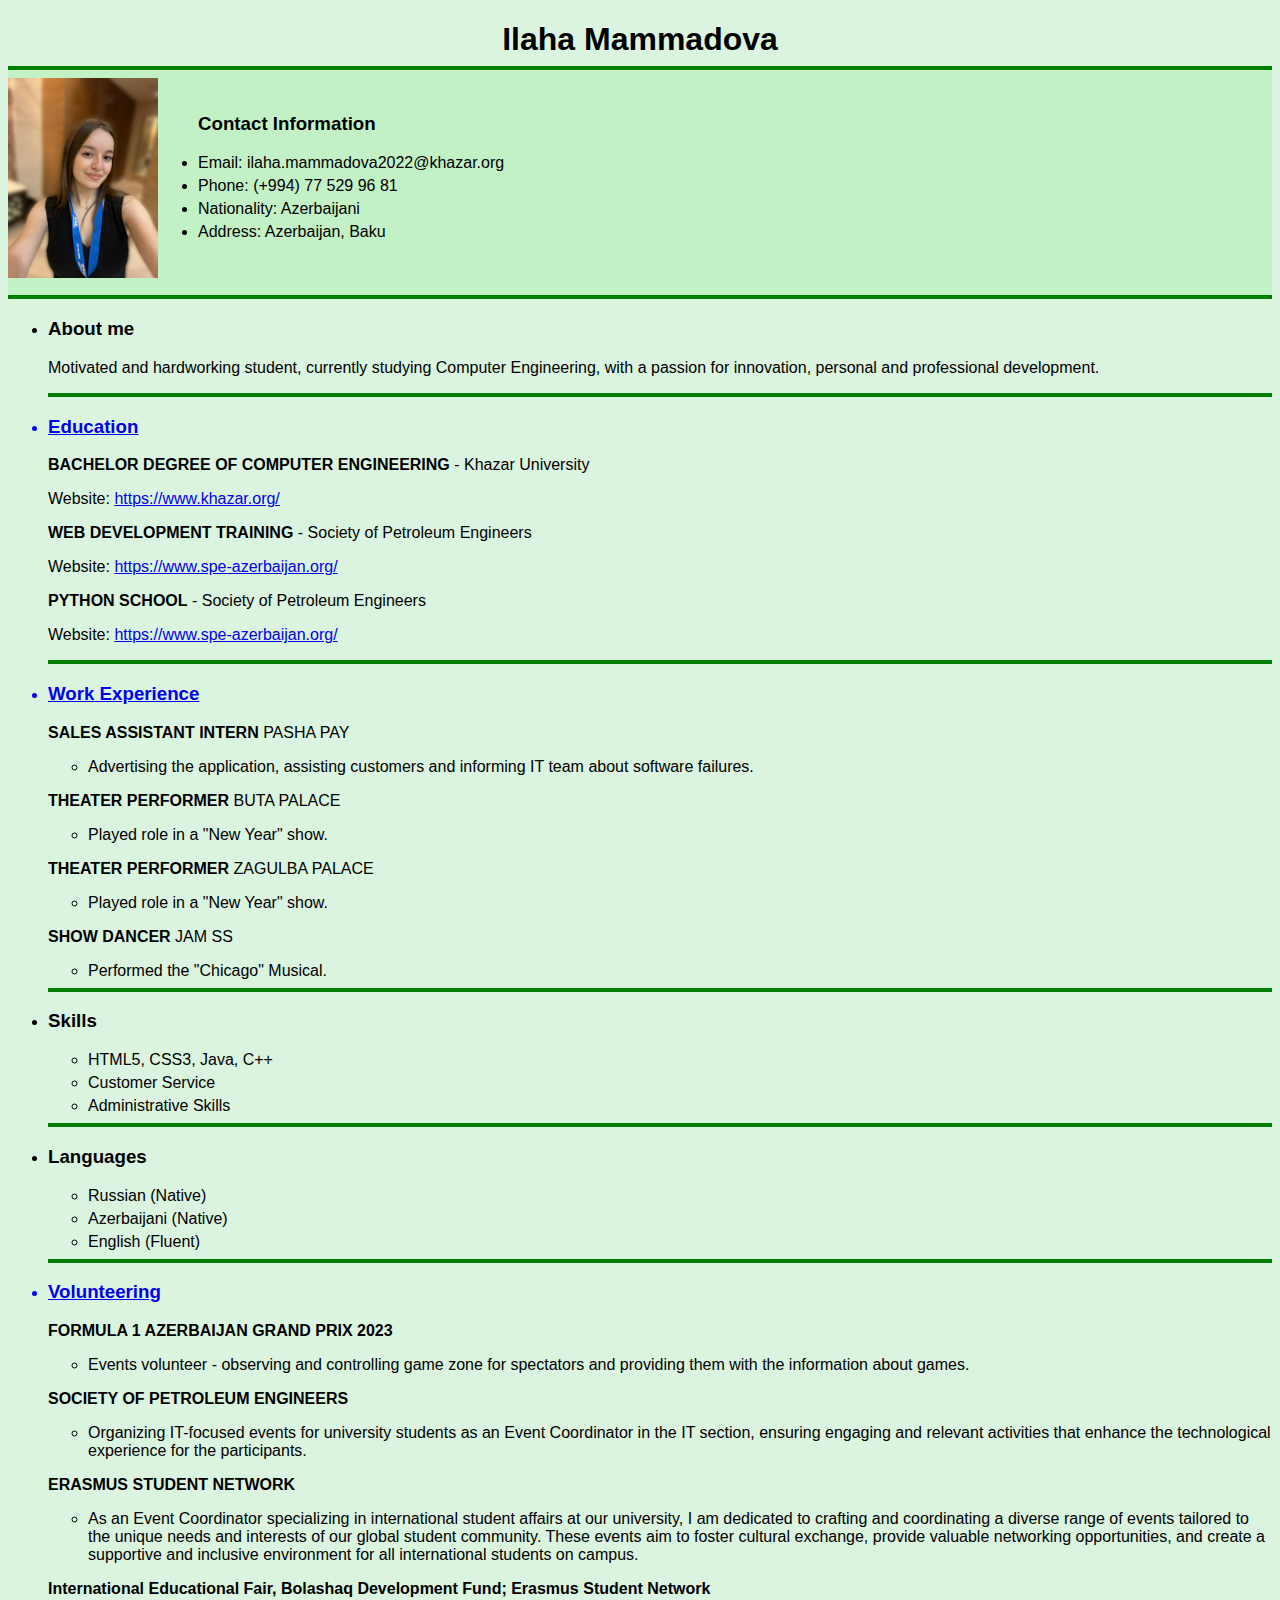
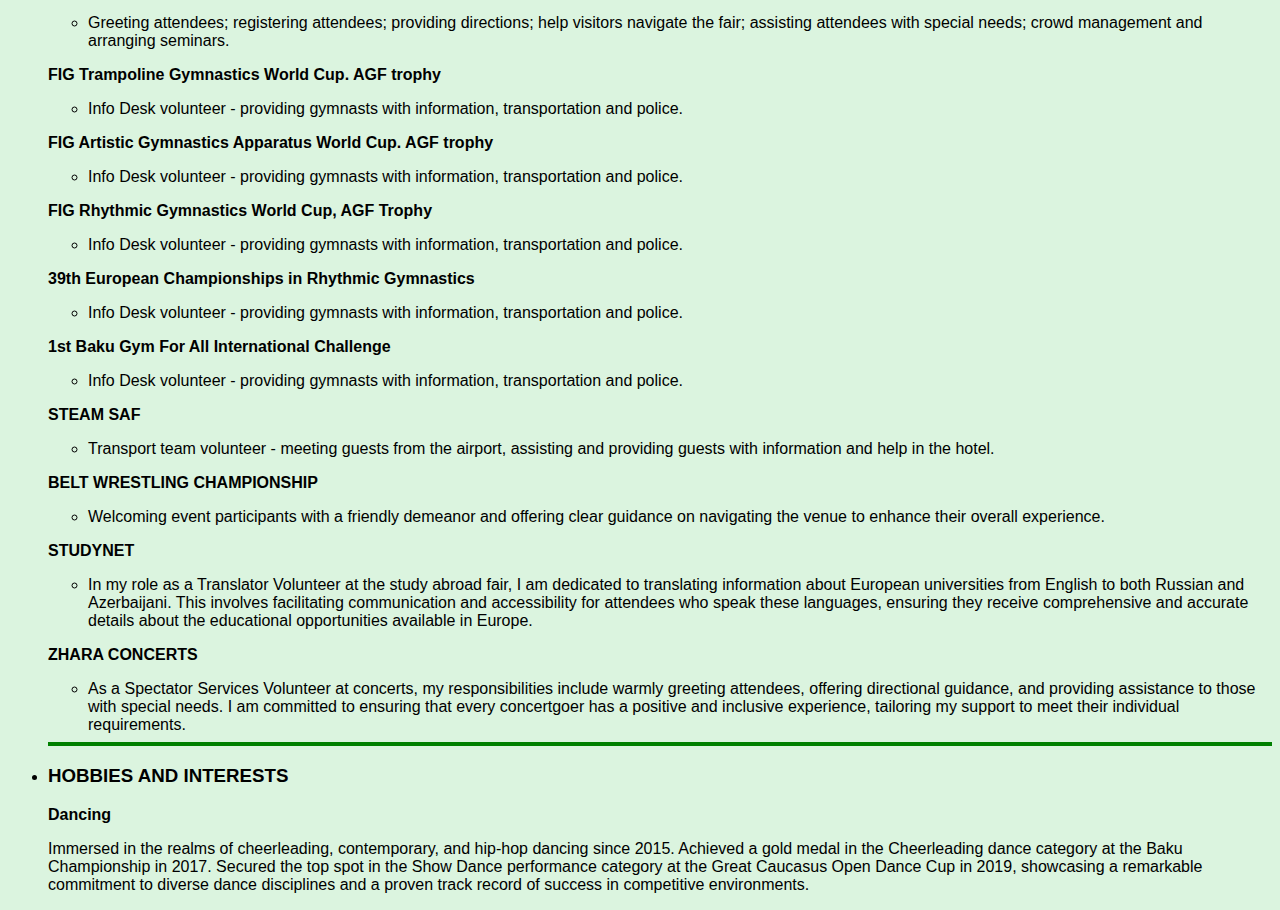
<file: index.html>
<!DOCTYPE html>
<html lang="en">
<head>
    <title>CV</title>
    <link rel="stylesheet" href="./style.css">
</head>
<body>
    <h1 style="text-align: center;">Ilaha Mammadova</h1>
    <nav>
        <hr>
    <div id="navlist">
       <li> <img src="./WhatsApp Image 2023-11-26 at 23.42.08_a3b3e21e.jpg" height="200px;"></li>
       <br>
    
        <ul >
            <h3>Contact Information</h3>
            <li>Email: ilaha.mammadova2022@khazar.org</li>
            <li>Phone: (+994) 77 529 96 81</li>
            <li>Nationality: Azerbaijani</li>
            <li>Address: Azerbaijan, Baku</li>
        </ul>
    </div>
    <hr>
    </nav>
    <ul>
    <div>
        <li><h3>About me</h3></li>
        <p>Motivated and hardworking student, currently studying Computer Engineering, with a passion for
            innovation, personal and professional development.</p>
    </div>
    <hr>
    <div>
       <a href="./education.html"> <li><h3>Education</h3></li></a>
        <p><b>BACHELOR DEGREE OF COMPUTER ENGINEERING</b> - Khazar University</p>
        <p>Website: <a href="https://www.khazar.org/">https://www.khazar.org/</a></p>
        <p><b>WEB DEVELOPMENT TRAINING</b> - Society of Petroleum Engineers</p>
        <p>Website: <a href="https://www.spe-azerbaijan.org/">https://www.spe-azerbaijan.org/</a></p>
        <p><b>PYTHON SCHOOL</b> - Society of Petroleum Engineers</p>
        <p>Website: <a href="https://www.spe-azerbaijan.org/">https://www.spe-azerbaijan.org/</a></p>
    </div>
    <hr>
    <div>
        <a href="./work.html"><li><h3>Work Experience</h3></li></a>
        <p><b>SALES ASSISTANT INTERN</b> PASHA PAY</p>
        <ul><li>Advertising the application, assisting customers and informing IT team about software failures.</li></ul>
        <p><b>THEATER PERFORMER</b> BUTA PALACE </p>
        <ul><li>Played role in a "New Year" show.</li></ul>
        <p><b>THEATER PERFORMER </b> ZAGULBA PALACE </p>
        <ul><li>Played role in a "New Year" show.</li></ul>
        <p><b>SHOW DANCER </b>  JAM SS </p>
        <ul><li>Performed the "Chicago" Musical.</li></ul>
    </div>
    <hr>
    <div>
        <li><h3>Skills</h3></li>
        <ul>
            <li>HTML5, CSS3, Java, C++</li>
            <li>Customer Service</li>
            <li>Administrative Skills</li>
        </ul>
    </div>
    <hr>
    <div>
        <li><h3>Languages</h3></li>
        <ul>
            <li>Russian (Native)</li>
            <li>Azerbaijani (Native)</li>
            <li>English (Fluent)</li>
        </ul>
    </div>
    <hr>
    <div>
        <a href="./volunteering.html"><li><h3>Volunteering</h3></li></a>
        <p><b>FORMULA 1 AZERBAIJAN GRAND PRIX 2023</b></p>
        <ul><li> Events volunteer - observing and controlling game zone for
            spectators and providing them with the information about games. </li></ul>
        <p><b>SOCIETY OF PETROLEUM ENGINEERS</b></p>
        <ul><li> Organizing IT-focused events for university students as an Event
            Coordinator in the IT section, ensuring engaging and relevant activities that enhance the technological
            experience for the participants. </li></ul>
        <p><b>ERASMUS STUDENT NETWORK</b></p>
        <ul><li> As an Event Coordinator specializing in international student affairs at our
            university, I am dedicated to crafting and coordinating a diverse range of events tailored to the unique
            needs and interests of our global student community. These events aim to foster cultural exchange,
            provide valuable networking opportunities, and create a supportive and inclusive environment for all
            international students on campus. </li></ul>
        <p><b>International Educational Fair, Bolashaq Development Fund; Erasmus Student Network</b></p>
        <ul><li>Greeting
            attendees; registering attendees; providing directions; help visitors navigate the fair; assisting attendees
            with special needs; crowd management and arranging seminars.</li></ul>
          <p><b>FIG Trampoline Gymnastics World Cup. AGF trophy </b></p>
         <ul><li>Info Desk volunteer - providing gymnasts with
            information, transportation and police. </li></ul>
            <p><b>FIG Artistic Gymnastics Apparatus World Cup. AGF trophy </b></p>
         <ul><li>Info Desk volunteer - providing gymnasts with
            information, transportation and police. </li></ul>
            <p><b>FIG Rhythmic Gymnastics World Cup, AGF Trophy </b></p>
         <ul><li>Info Desk volunteer - providing gymnasts with
            information, transportation and police. </li></ul>
            <p><b>39th European Championships in Rhythmic Gymnastics </b></p>
         <ul><li>Info Desk volunteer - providing gymnasts with
            information, transportation and police. </li></ul>
            <p><b>1st Baku Gym For All International Challenge </b></p>
         <ul><li>Info Desk volunteer - providing gymnasts with
            information, transportation and police. </li></ul>
            <p><b>STEAM SAF</b></p>
         <ul><li>Transport team volunteer - meeting guests from the airport, assisting and providing guests
            with information and help in the hotel. </li></ul>
            <p><b>BELT WRESTLING CHAMPIONSHIP</b></p>
        <ul><li> Welcoming event participants with a friendly demeanor and offering
                clear guidance on navigating the venue to enhance their overall experience. </li></ul>
            <p><b>STUDYNET</b></p>
        <ul><li>In my role as a Translator Volunteer at the study abroad fair, I am dedicated to translating
                information about European universities from English to both Russian and Azerbaijani. This involves
                facilitating communication and accessibility for attendees who speak these languages, ensuring they
                receive comprehensive and accurate details about the educational opportunities available in Europe.  </li></ul>
            <p><b>ZHARA CONCERTS</b></p>
        <ul><li> As a Spectator Services Volunteer at concerts, my responsibilities include warmly
            greeting attendees, offering directional guidance, and providing assistance to those with special needs. I
            am committed to ensuring that every concertgoer has a positive and inclusive experience, tailoring my
            support to meet their individual requirements.  </li></ul>
    </div>
    <hr>
    <div>
        <li><h3>HOBBIES AND INTERESTS</h3></li>
        <p><b>Dancing</b></p>
        <p> Immersed in the realms of cheerleading, contemporary, and hip-hop dancing since 2015.
            Achieved a gold medal in the Cheerleading dance category at the Baku Championship in 2017. Secured the
            top spot in the Show Dance performance category at the Great Caucasus Open Dance Cup in 2019,
            showcasing a remarkable commitment to diverse dance disciplines and a proven track record of success in
            competitive environments. </p>
    </div>
</ul>

</body>
</html>
</file>
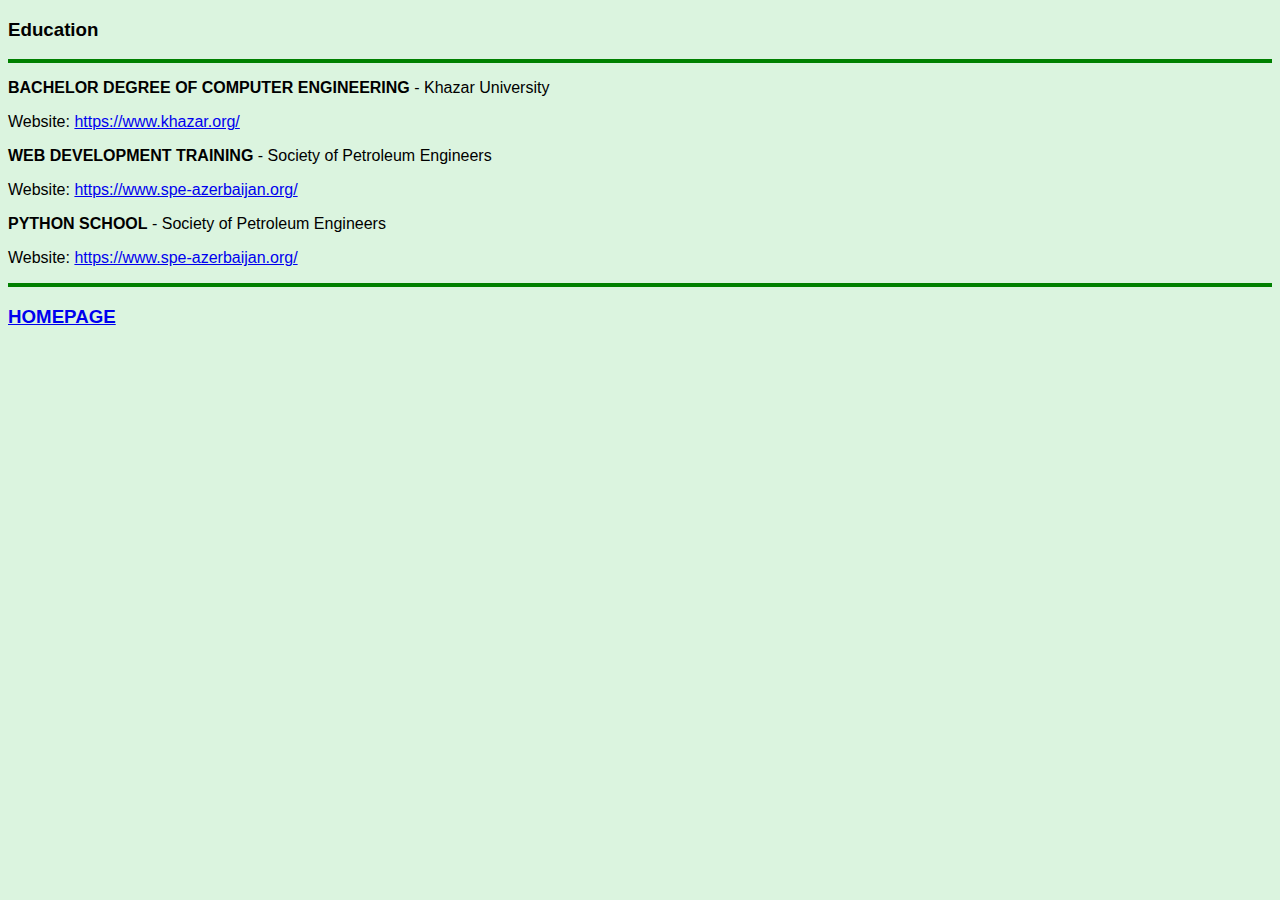
<file: education.html>
<!DOCTYPE html>
<html lang="en">
<head>
    <title>Education</title>
    <link rel="stylesheet" href="./style.css">
</head>
<body>
        <h3>Education</h3>
        <hr>
        <p><b>BACHELOR DEGREE OF COMPUTER ENGINEERING</b> - Khazar University</p>
        <p>Website: <a href="https://www.khazar.org/">https://www.khazar.org/</a></p>
        <p><b>WEB DEVELOPMENT TRAINING</b> - Society of Petroleum Engineers</p>
        <p>Website: <a href="https://www.spe-azerbaijan.org/">https://www.spe-azerbaijan.org/</a></p>
        <p><b>PYTHON SCHOOL</b> - Society of Petroleum Engineers</p>
        <p>Website: <a href="https://www.spe-azerbaijan.org/">https://www.spe-azerbaijan.org/</a></p>
        <hr>
        <a href="./index.html"><h3>HOMEPAGE</h3></a>
</body>
</html>
</file>
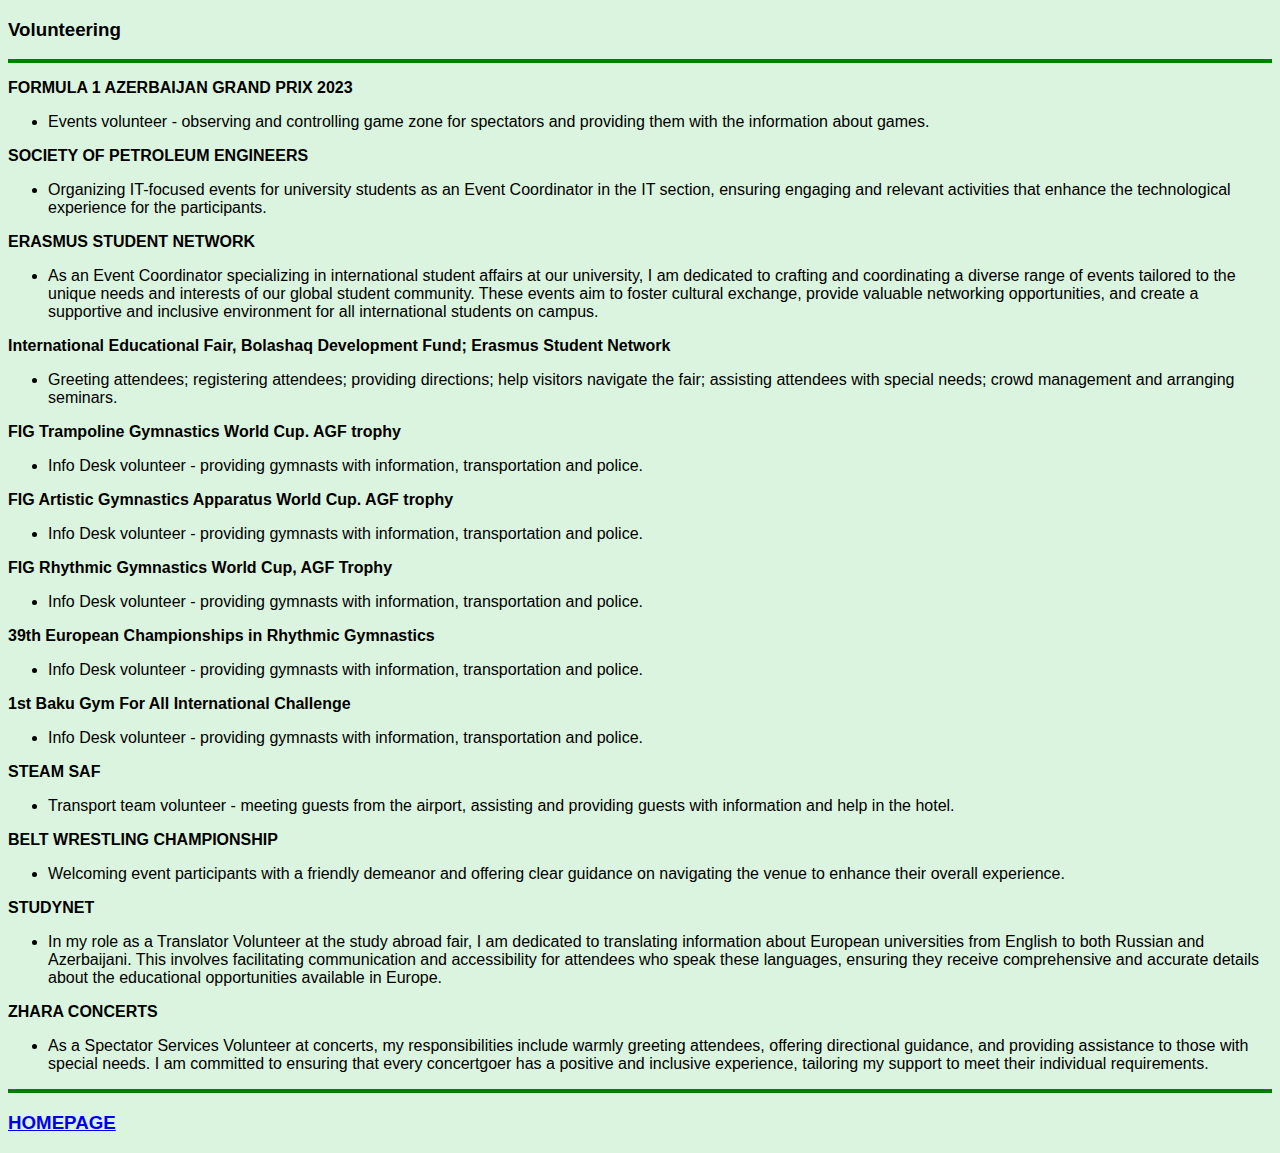
<file: volunteering.html>
<!DOCTYPE html>
<html lang="en">
<head>
    <title>Volunteering</title>
    <link rel="stylesheet" href="./style.css">
</head>
<body>
    <h3>Volunteering</h3>
    <hr>
    <p><b>FORMULA 1 AZERBAIJAN GRAND PRIX 2023</b></p>
    <ul><li> Events volunteer - observing and controlling game zone for
        spectators and providing them with the information about games. </li></ul>
    <p><b>SOCIETY OF PETROLEUM ENGINEERS</b></p>
    <ul><li> Organizing IT-focused events for university students as an Event
        Coordinator in the IT section, ensuring engaging and relevant activities that enhance the technological
        experience for the participants. </li></ul>
    <p><b>ERASMUS STUDENT NETWORK</b></p>
    <ul><li> As an Event Coordinator specializing in international student affairs at our
        university, I am dedicated to crafting and coordinating a diverse range of events tailored to the unique
        needs and interests of our global student community. These events aim to foster cultural exchange,
        provide valuable networking opportunities, and create a supportive and inclusive environment for all
        international students on campus. </li></ul>
    <p><b>International Educational Fair, Bolashaq Development Fund; Erasmus Student Network</b></p>
    <ul><li>Greeting
        attendees; registering attendees; providing directions; help visitors navigate the fair; assisting attendees
        with special needs; crowd management and arranging seminars.</li></ul>
      <p><b>FIG Trampoline Gymnastics World Cup. AGF trophy </b></p>
     <ul><li>Info Desk volunteer - providing gymnasts with
        information, transportation and police. </li></ul>
        <p><b>FIG Artistic Gymnastics Apparatus World Cup. AGF trophy </b></p>
     <ul><li>Info Desk volunteer - providing gymnasts with
        information, transportation and police. </li></ul>
        <p><b>FIG Rhythmic Gymnastics World Cup, AGF Trophy </b></p>
     <ul><li>Info Desk volunteer - providing gymnasts with
        information, transportation and police. </li></ul>
        <p><b>39th European Championships in Rhythmic Gymnastics </b></p>
     <ul><li>Info Desk volunteer - providing gymnasts with
        information, transportation and police. </li></ul>
        <p><b>1st Baku Gym For All International Challenge </b></p>
     <ul><li>Info Desk volunteer - providing gymnasts with
        information, transportation and police. </li></ul>
        <p><b>STEAM SAF</b></p>
     <ul><li>Transport team volunteer - meeting guests from the airport, assisting and providing guests
        with information and help in the hotel. </li></ul>
        <p><b>BELT WRESTLING CHAMPIONSHIP</b></p>
    <ul><li> Welcoming event participants with a friendly demeanor and offering
            clear guidance on navigating the venue to enhance their overall experience. </li></ul>
        <p><b>STUDYNET</b></p>
    <ul><li>In my role as a Translator Volunteer at the study abroad fair, I am dedicated to translating
            information about European universities from English to both Russian and Azerbaijani. This involves
            facilitating communication and accessibility for attendees who speak these languages, ensuring they
            receive comprehensive and accurate details about the educational opportunities available in Europe.  </li></ul>
        <p><b>ZHARA CONCERTS</b></p>
    <ul><li> As a Spectator Services Volunteer at concerts, my responsibilities include warmly
        greeting attendees, offering directional guidance, and providing assistance to those with special needs. I
        am committed to ensuring that every concertgoer has a positive and inclusive experience, tailoring my
        support to meet their individual requirements.  </li></ul>
        <hr>
        <a href="./index.html"><h3>HOMEPAGE</h3></a>
</body>
</html>
</file>
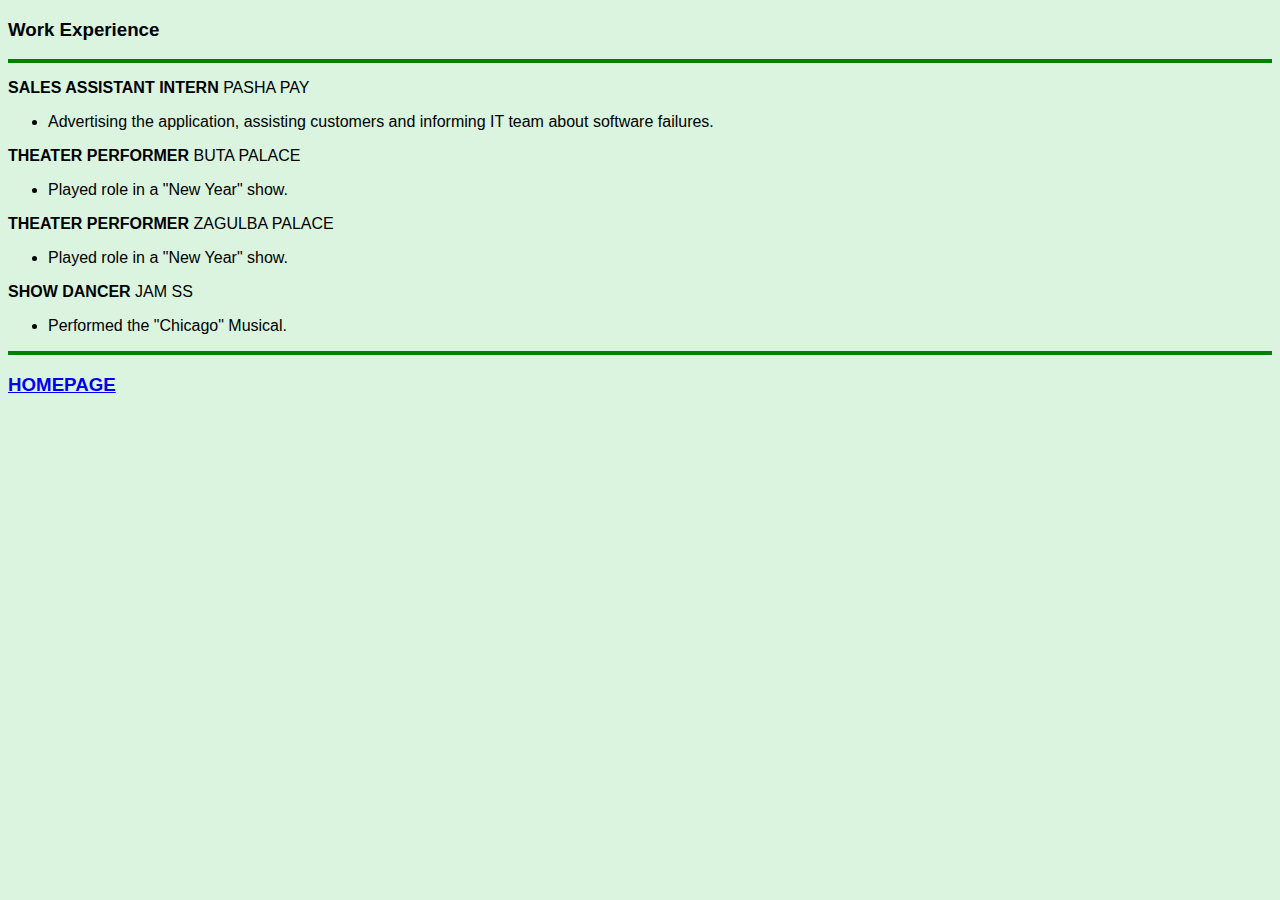
<file: work.html>
<!DOCTYPE html>
<html lang="en">
<head>
    <title>Work</title>
    <link rel="stylesheet" href="./style.css">
</head>
<body>
    <h3>Work Experience</h3>
    <hr>
    <p><b>SALES ASSISTANT INTERN</b> PASHA PAY</p>
    <ul><li>Advertising the application, assisting customers and informing IT team about software failures.</li></ul>
    <p><b>THEATER PERFORMER</b> BUTA PALACE </p>
    <ul><li>Played role in a "New Year" show.</li></ul>
    <p><b>THEATER PERFORMER </b> ZAGULBA PALACE </p>
    <ul><li>Played role in a "New Year" show.</li></ul>
    <p><b>SHOW DANCER </b>  JAM SS </p>
    <ul><li>Performed the "Chicago" Musical.</li></ul>
    <hr>
    <a href="./index.html"><h3>HOMEPAGE</h3></a>
</body>
</html>
</file>
<file: style.css>
body {
    font-family: Arial, sans-serif;
    background-color: rgb(219, 244, 223);
}
nav {
    background-color: rgb(195, 241, 198);
}
h1, h2 {
    margin-bottom: 5px;
}
#navlist {
    list-style-type: none;
    padding: 0;
    display: flex;
}
li {
    margin-bottom: 5px;
}
hr {
    border: 2px solid green;
}
</file>
